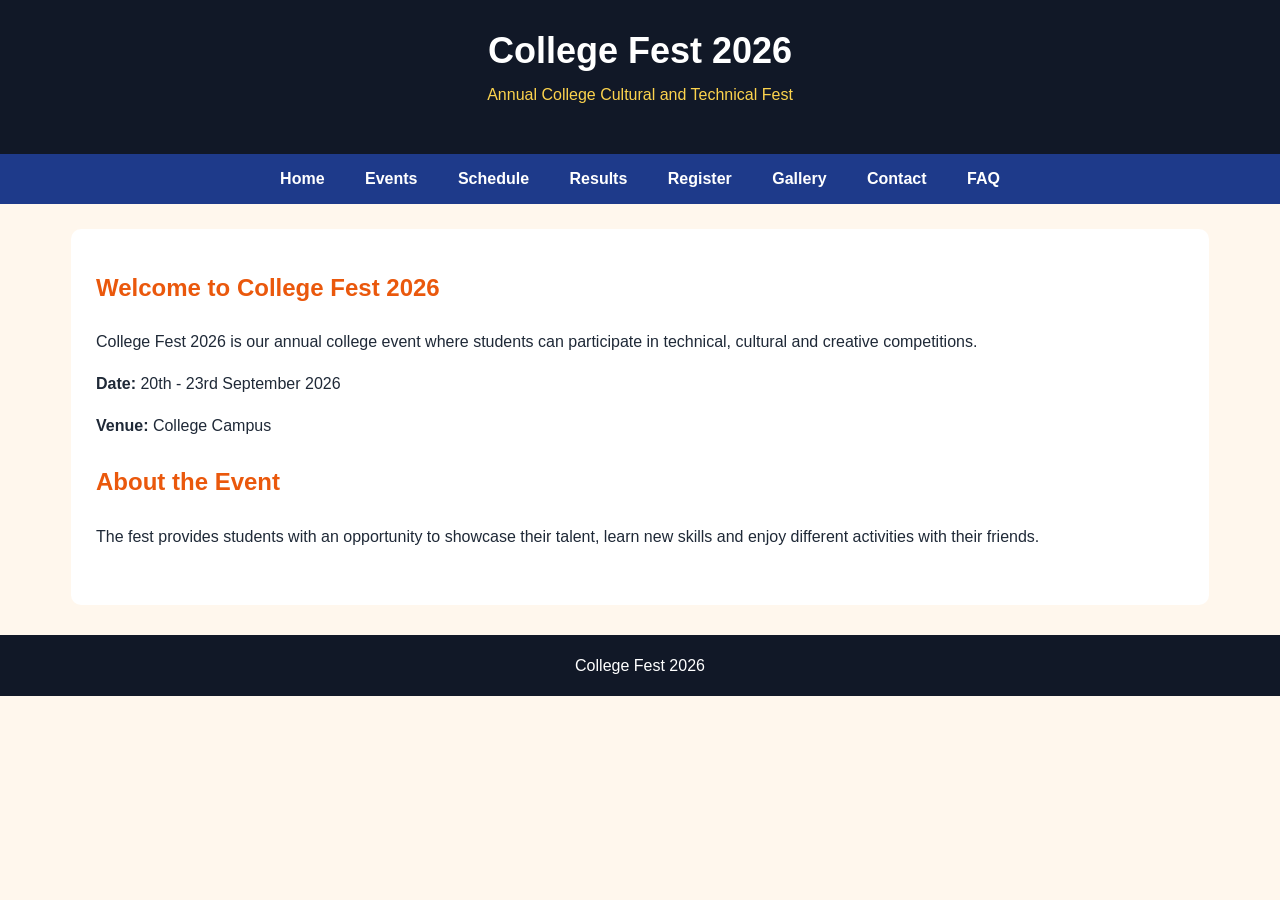
<file: index.html>
<!DOCTYPE html>
<html>
    <head>
        <title>College Fest 2026</title>
        <link rel="stylesheet" href="style.css">
    </head>

    <body>

    <header>
        <h1>College Fest 2026</h1>
        <p>Annual College Cultural and Technical Fest</p>
    </header>

    <nav>
        <a href="index.html">Home</a>
        <a href="events.html">Events</a>
        <a href="schedule.html">Schedule</a>
        <a href="results.html">Results</a>
        <a href="register.html">Register</a>
        <a href="gallery.html">Gallery</a>
        <a href="contact.html">Contact</a>
        <a href="faq.html">FAQ</a>
    </nav>

    <main>

        <section>
            <h2>Welcome to College Fest 2026</h2>

            <p>
                College Fest 2026 is our annual college event where
                students can participate in technical, cultural and
                creative competitions.
            </p>

            <p><b>Date:</b> 20th - 23rd September 2026</p>

            <p><b>Venue:</b> College Campus</p>
        </section>

        <section>
            <h2>About the Event</h2>

            <p>
                The fest provides students with an opportunity to
                showcase their talent, learn new skills and enjoy
                different activities with their friends.
            </p>
        </section>

        </main>

        <footer>
            <p>College Fest 2026</p>
        </footer>

    </body>
</html>
</file>
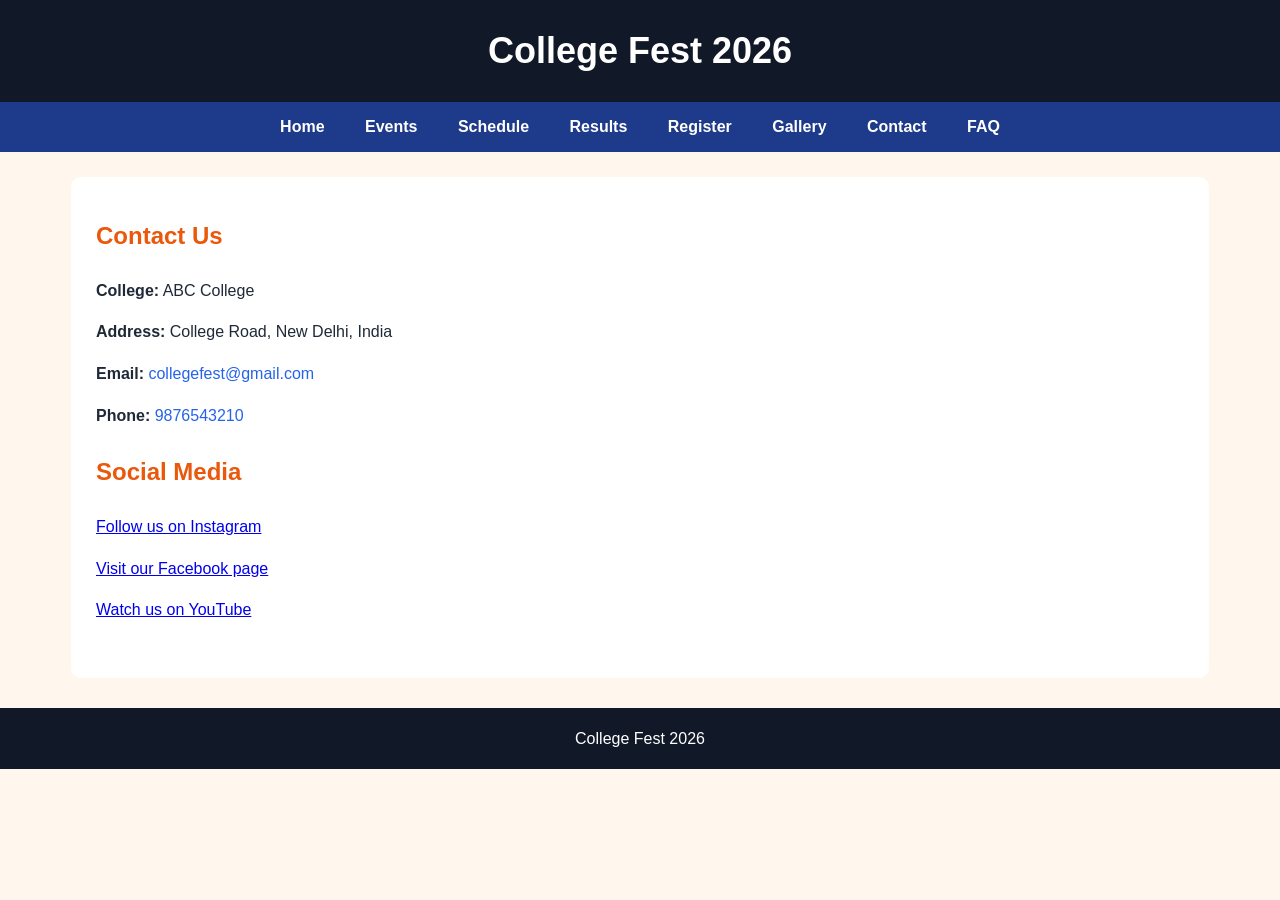
<file: contact.html>
<!DOCTYPE html>
<html>
    <head>
        <title>Contact - College Fest</title>
        <link rel="stylesheet" href="style.css">
    </head>

    <body>

        <header>
            <h1>College Fest 2026</h1>
        </header>

        <nav>
            <a href="index.html">Home</a>
            <a href="events.html">Events</a>
            <a href="schedule.html">Schedule</a>
            <a href="results.html">Results</a>
            <a href="register.html">Register</a>
            <a href="gallery.html">Gallery</a>
            <a href="contact.html">Contact</a>
            <a href="faq.html">FAQ</a>
        </nav>

        <main>

            <section>

                <h2>Contact Us</h2>

                <address>

                    <p>
                        <b>College:</b> ABC College
                    </p>

                    <p>
                        <b>Address:</b> College Road, New Delhi, India
                    </p>

                    <p>
                        <b>Email:</b>
                        <a href="mailto:collegefest@gmail.com">
                            collegefest@gmail.com
                        </a>
                    </p>

                    <p>
                        <b>Phone:</b>
                        <a href="tel:9876543210">
                            9876543210
                        </a>
                    </p>

                </address>

            </section>


            <section>

                <h2>Social Media</h2>

                <p>
                    <a href="https://www.instagram.com/" target="_blank">
                        Follow us on Instagram
                    </a>
                </p>

                <p>
                    <a href="https://www.facebook.com/" target="_blank">
                        Visit our Facebook page
                    </a>
                </p>

                <p>
                    <a href="https://www.youtube.com/" target="_blank">
                        Watch us on YouTube
                    </a>
                </p>

            </section>

        </main>

        <footer>
            <p>College Fest 2026</p>
        </footer>

    </body>
</html>
</file>
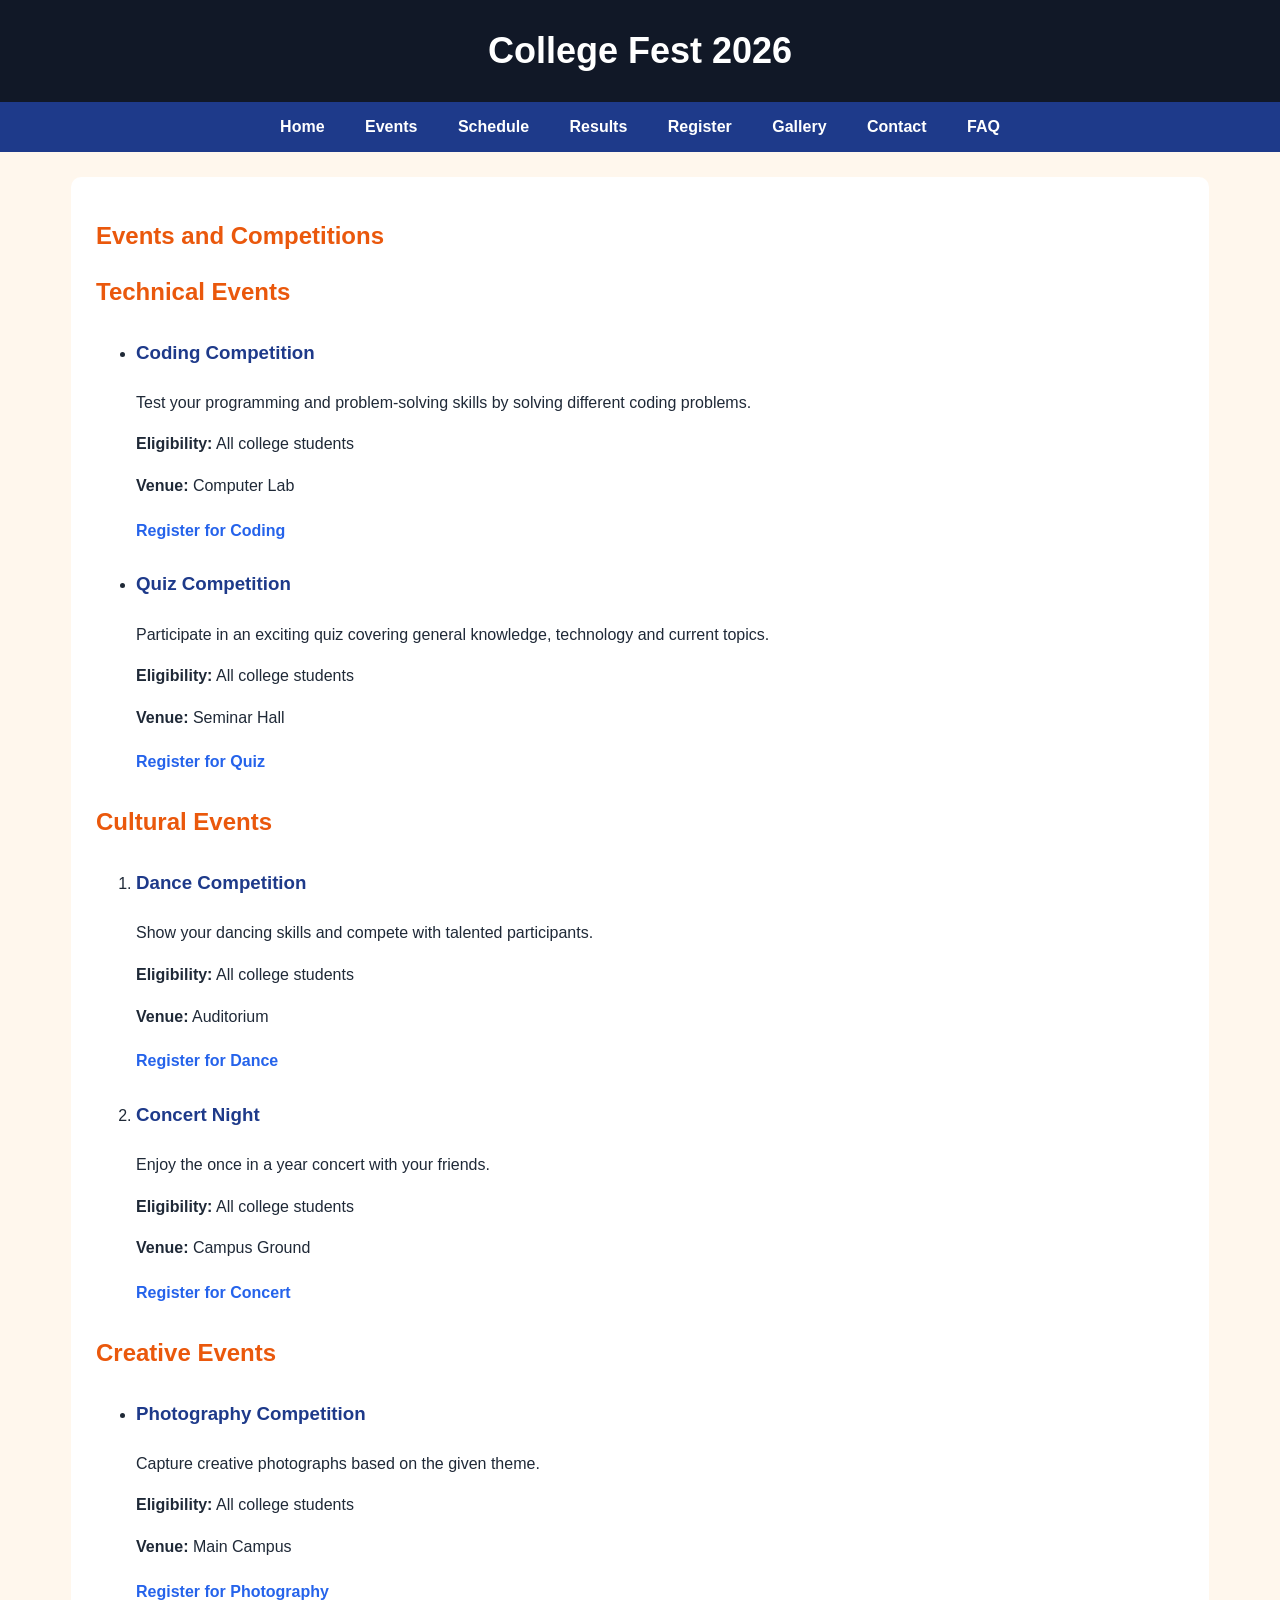
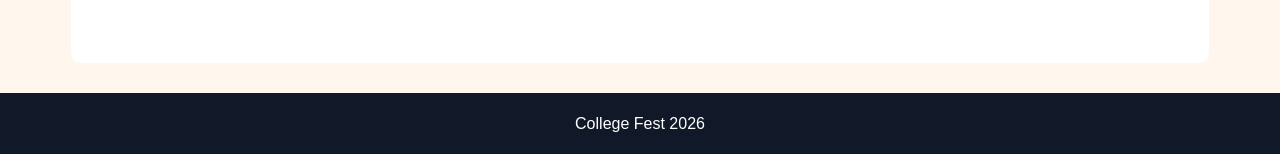
<file: events.html>
<!DOCTYPE html>
<html>
    <head>
        <title>Events - College Fest</title>
        <link rel="stylesheet" href="style.css">
    </head>

    <body>

        <header>
            <h1>College Fest 2026</h1>
        </header>

        <nav>
            <a href="index.html">Home</a>
            <a href="events.html">Events</a>
            <a href="schedule.html">Schedule</a>
            <a href="results.html">Results</a>
            <a href="register.html">Register</a>
            <a href="gallery.html">Gallery</a>
            <a href="contact.html">Contact</a>
            <a href="faq.html">FAQ</a>
        </nav>

        <main>

            <h2>Events and Competitions</h2>

            <section>
                <h2>Technical Events</h2>

                <ul>

                    <li>
                        <h3>Coding Competition</h3>

                        <p>
                            Test your programming and problem-solving skills
                            by solving different coding problems.
                        </p>

                        <p><b>Eligibility:</b> All college students</p>
                        <p><b>Venue:</b> Computer Lab</p>

                        <a href="register.html">Register for Coding</a>
                    </li>

                    <li>
                        <h3>Quiz Competition</h3>

                        <p>
                            Participate in an exciting quiz covering
                            general knowledge, technology and current topics.
                        </p>

                        <p><b>Eligibility:</b> All college students</p>
                        <p><b>Venue:</b> Seminar Hall</p>

                        <a href="register.html">Register for Quiz</a>
                    </li>

                </ul>
            </section>


            <section>
                <h2>Cultural Events</h2>

                <ol>

                    <li>
                        <h3>Dance Competition</h3>

                        <p>
                            Show your dancing skills and compete with
                            talented participants.
                        </p>

                        <p><b>Eligibility:</b> All college students</p>
                        <p><b>Venue:</b> Auditorium</p>

                        <a href="register.html">Register for Dance</a>
                    </li>

                    <li>
                        <h3>Concert Night</h3>

                        <p>
                            Enjoy the once in a year concert with your friends.
                        </p>

                        <p><b>Eligibility:</b> All college students</p>
                        <p><b>Venue:</b> Campus Ground</p>

                        <a href="register.html">Register for Concert</a>
                    </li>

                </ol>
            </section>


            <section>
                <h2>Creative Events</h2>

                <ul>

                    <li>
                        <h3>Photography Competition</h3>

                        <p>
                            Capture creative photographs based on the
                            given theme.
                        </p>

                        <p><b>Eligibility:</b> All college students</p>
                        <p><b>Venue:</b> Main Campus</p>

                        <a href="register.html">Register for Photography</a>
                    </li>

                </ul>
            </section>

        </main>

        <footer>
            <p>College Fest 2026</p>    
        </footer>

    </body>
</html>
</file>
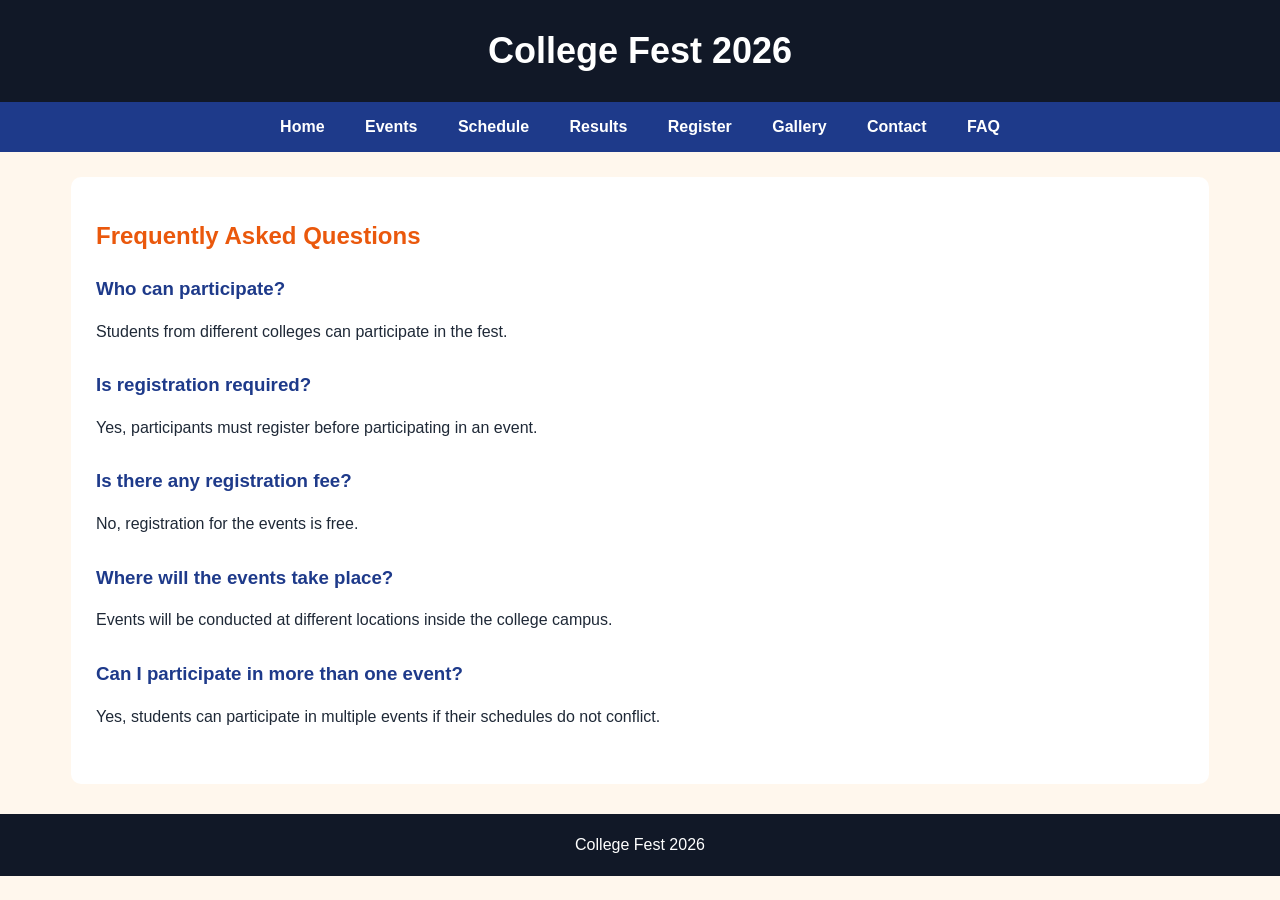
<file: faq.html>
<!DOCTYPE html>
<html>
    <head>
        <title>FAQ - College Fest</title>
        <link rel="stylesheet" href="style.css">
    </head>

    <body>

        <header>
            <h1>College Fest 2026</h1>
        </header>

        <nav>
            <a href="index.html">Home</a>
            <a href="events.html">Events</a>
            <a href="schedule.html">Schedule</a>
            <a href="results.html">Results</a>
            <a href="register.html">Register</a>
            <a href="gallery.html">Gallery</a>
            <a href="contact.html">Contact</a>
            <a href="faq.html">FAQ</a>
        </nav>

        <main>

            <h2>Frequently Asked Questions</h2>

            <section>

                <h3>Who can participate?</h3>

                <p>
                    Students from different colleges can participate
                    in the fest.
                </p>

            </section>


            <section>

                <h3>Is registration required?</h3>

                <p>
                    Yes, participants must register before participating
                    in an event.
                </p>

            </section>


            <section>

                <h3>Is there any registration fee?</h3>

                <p>
                    No, registration for the events is free.
                </p>

            </section>


            <section>

                <h3>Where will the events take place?</h3>

                <p>
                    Events will be conducted at different locations
                    inside the college campus.
                </p>

            </section>


            <section>

                <h3>Can I participate in more than one event?</h3>

                <p>
                    Yes, students can participate in multiple events
                    if their schedules do not conflict.
                </p>

            </section>

        </main>

        <footer>
            <p>College Fest 2026</p>
        </footer>

    </body>
</html>
</file>
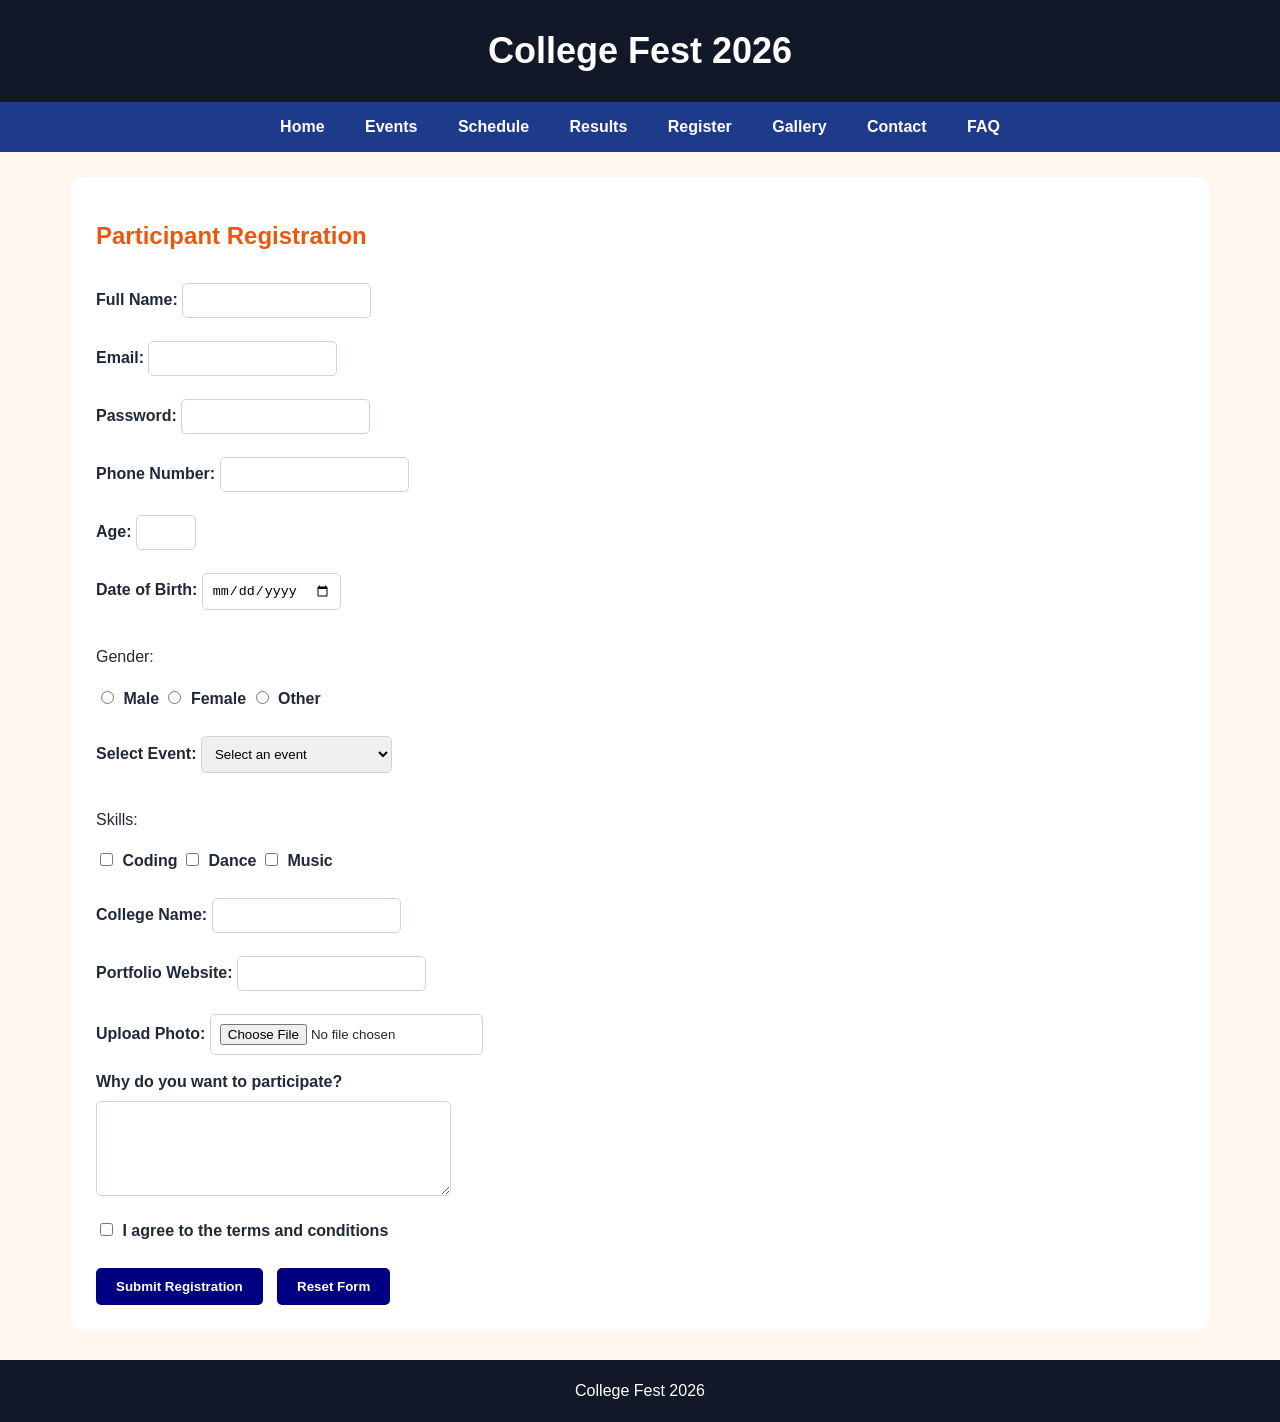
<file: register.html>
<!DOCTYPE html>
<html>
    <head>
        <title>Registration - College Fest</title>
        <link rel="stylesheet" href="style.css">
    </head>

    <body>

        <header>
            <h1>College Fest 2026</h1>
        </header>

        <nav>
            <a href="index.html">Home</a>
            <a href="events.html">Events</a>
            <a href="schedule.html">Schedule</a>
            <a href="results.html">Results</a>
            <a href="register.html">Register</a>
            <a href="gallery.html">Gallery</a>
            <a href="contact.html">Contact</a>
            <a href="faq.html">FAQ</a>
        </nav>

        <main>

            <h2>Participant Registration</h2>

            <form>

                <label for="name">Full Name:</label>
                <input type="text" id="name" name="name" required>

                <br><br>


                <label for="email">Email:</label>
                <input type="email" id="email" name="email" required>

                <br><br>


                <label for="password">Password:</label>
                <input type="password" id="password" name="password" required>

                <br><br>


                <label for="phone">Phone Number:</label>
                <input type="tel" id="phone" name="phone"
                    pattern="[0-9]{10}" required>

                <br><br>


                <label for="age">Age:</label>
                <input type="number" id="age" name="age"
                    min="16" max="60" required>

                <br><br>


                <label for="date">Date of Birth:</label>
                <input type="date" id="date" name="date" required>

                <br><br>


                <p>Gender:</p>

                <input type="radio" id="male" name="gender" value="Male" required>
                <label for="male">Male</label>

                <input type="radio" id="female" name="gender" value="Female">
                <label for="female">Female</label>

                <input type="radio" id="other" name="gender" value="Other">
                <label for="other">Other</label>

                <br><br>


                <label for="event">Select Event:</label>

                <select id="event" name="event" required>

                    <option value="">Select an event</option>
                    <option value="coding">Coding Competition</option>
                    <option value="quiz">Quiz Competition</option>
                    <option value="dance">Dance Competition</option>
                    <option value="singing">Concert Night</option>
                    <option value="photography">Photography Competition</option>

                </select>

                <br><br>


                <p>Skills:</p>

                <input type="checkbox" id="coding" name="skills" value="Coding">
                <label for="coding">Coding</label>

                <input type="checkbox" id="dance" name="skills" value="Dance">
                <label for="dance">Dance</label>

                <input type="checkbox" id="music" name="skills" value="Music">
                <label for="music">Music</label>

                <br><br>


                <label for="college">College Name:</label>
                <input type="text" id="college" name="college" required>

                <br><br>


                <label for="website">Portfolio Website:</label>
                <input type="url" id="website" name="website">

                <br><br>


                <label for="photo">Upload Photo:</label>
                <input type="file" id="photo" name="photo">

                <br><br>


                <label for="message">Why do you want to participate?</label>
                <br>
                <textarea id="message" name="message"
                        rows="5" cols="40" required></textarea>

                <br><br>


                <input type="checkbox" id="terms" name="terms" required>
                <label for="terms">
                    I agree to the terms and conditions
                </label>

                <br><br>


                <input type="submit" value="Submit Registration">

                <input type="reset" value="Reset Form">

            </form>

        </main>

        <footer>
            <p>College Fest 2026</p>
        </footer>

    </body>
</html>
</file>
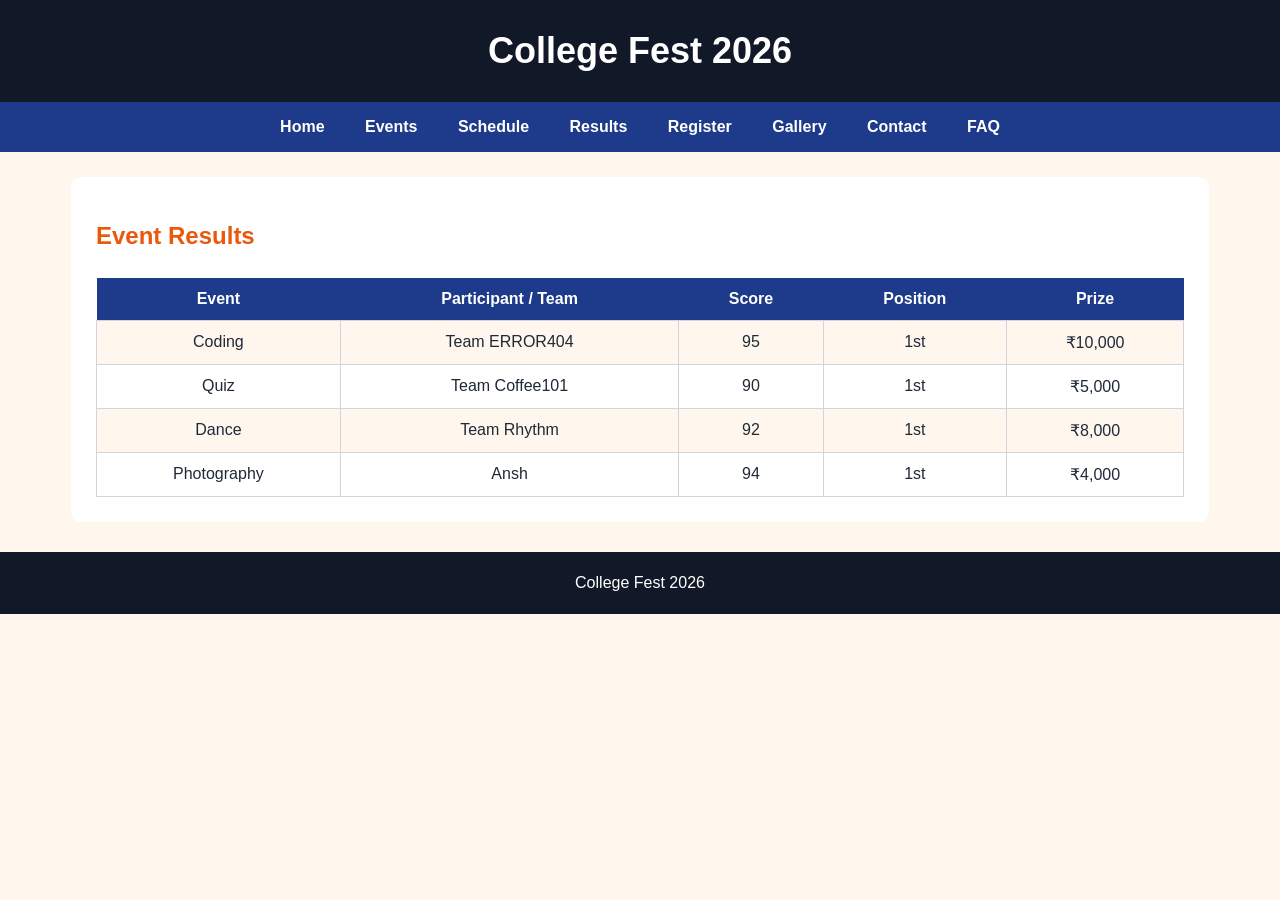
<file: results.html>
<!DOCTYPE html>
<html>
    <head>
        <title>Results - College Fest</title>
        <link rel="stylesheet" href="style.css">
    </head>

    <body>

        <header>
            <h1>College Fest 2026</h1>
        </header>

        <nav>
            <a href="index.html">Home</a>
            <a href="events.html">Events</a>
            <a href="schedule.html">Schedule</a>
            <a href="results.html">Results</a>
            <a href="register.html">Register</a>
            <a href="gallery.html">Gallery</a>
            <a href="contact.html">Contact</a>
            <a href="faq.html">FAQ</a>
        </nav>

        <main>

            <h2>Event Results</h2>

            <table>

                <tr>
                    <th>Event</th>
                    <th>Participant / Team</th>
                    <th>Score</th>
                    <th>Position</th>
                    <th>Prize</th>
                </tr>

                <tr>
                    <td>Coding</td>
                    <td>Team ERROR404</td>
                    <td>95</td>
                    <td>1st</td>
                    <td>₹10,000</td>
                </tr>

                <tr>
                    <td>Quiz</td>
                    <td>Team Coffee101</td>
                    <td>90</td>
                    <td>1st</td>
                    <td>₹5,000</td>
                </tr>

                <tr>
                    <td>Dance</td>
                    <td>Team Rhythm</td>
                    <td>92</td>
                    <td>1st</td>
                    <td>₹8,000</td>
                </tr>

                <tr>
                    <td>Photography</td>
                    <td>Ansh</td>
                    <td>94</td>
                    <td>1st</td>
                    <td>₹4,000</td>
                </tr>

            </table>

        </main>

        <footer>
            <p>College Fest 2026</p>
        </footer>

    </body>
</html>
</file>
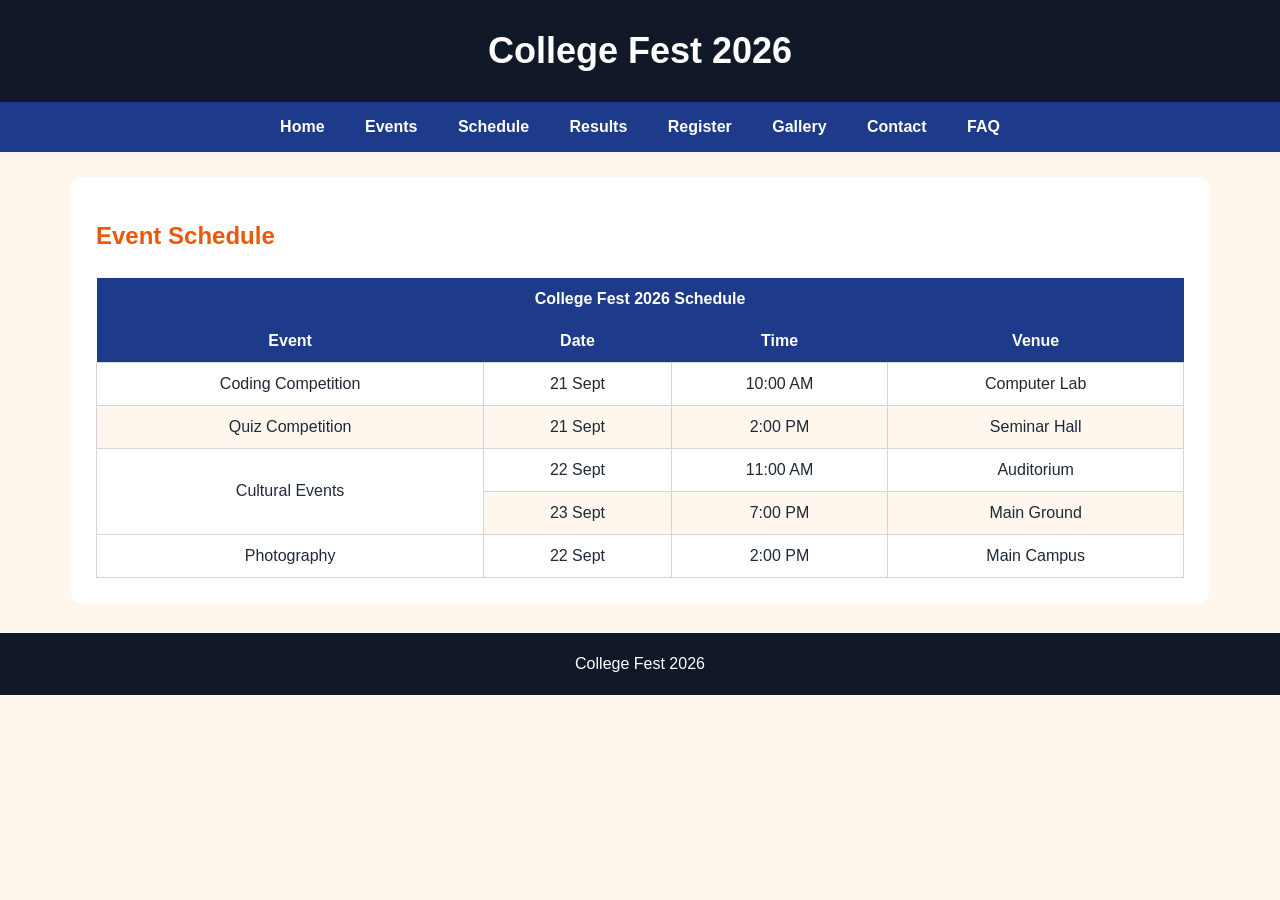
<file: schedule.html>
<!DOCTYPE html>
<html>
    <head>
        <title>Schedule - College Fest</title>
        <link rel="stylesheet" href="style.css">
    </head>

    <body>

        <header>
            <h1>College Fest 2026</h1>
        </header>

        <nav>
            <a href="index.html">Home</a>
            <a href="events.html">Events</a>
            <a href="schedule.html">Schedule</a>
            <a href="results.html">Results</a>
            <a href="register.html">Register</a>
            <a href="gallery.html">Gallery</a>
            <a href="contact.html">Contact</a>
            <a href="faq.html">FAQ</a>
        </nav>

        <main>

            <h2>Event Schedule</h2>

            <table>

                <tr>
                    <th colspan="4">College Fest 2026 Schedule</th>
                </tr>

                <tr>
                    <th>Event</th>
                    <th>Date</th>
                    <th>Time</th>
                    <th>Venue</th>
                </tr>

                <tr>
                    <td>Coding Competition</td>
                    <td>21 Sept</td>
                    <td>10:00 AM</td>
                    <td>Computer Lab</td>
                </tr>

                <tr>
                    <td>Quiz Competition</td>
                    <td>21 Sept</td>
                    <td>2:00 PM</td>
                    <td>Seminar Hall</td>
                </tr>

                <tr>
                    <td rowspan="2">Cultural Events</td>
                    <td>22 Sept</td>
                    <td>11:00 AM</td>
                    <td>Auditorium</td>
                </tr>

                <tr>
                    <td>23 Sept</td>
                    <td>7:00 PM</td>
                    <td>Main Ground</td>
                </tr>

                <tr>
                    <td>Photography</td>
                    <td>22 Sept</td>
                    <td>2:00 PM</td>
                    <td>Main Campus</td>
                </tr>

            </table>

        </main>

        <footer>
            <p>College Fest 2026</p>
        </footer>

    </body>
</html>
</file>
<file: style.css>
body {
    font-family: Arial, sans-serif;
    margin: 0;
    background-color: #FFF7ED;
    color: #1F2937;
}

header {
    background-color: #111827;
    color: white;
    text-align: center;
    padding: 30px;
}

header h1 {
    margin: 0;
    font-size: 36px;
}

header p {
    margin-top: 10px;
    color: #FCD34D;
}

nav {
    background-color: #1E3A8A;
    padding: 16px;
    text-align: center;
}

nav a {
    color: white;
    text-decoration: none;
    margin: 10px;
    padding: 8px;
    font-weight: bold;
}

nav a:hover {
    color: #FBBF24;
}

main {
    width: 85%;
    margin: 25px auto;
    background-color: white;
    padding: 25px;
    border-radius: 10px;
}

h2 {
    color: #EA580C;
    padding-bottom: 8px;
}

h3 {
    color: #1E3A8A;
}

p {
    line-height: 1.6;
}

section {
    margin-bottom: 30px;
}

ul,ol {
    line-height: 2;
}

li {
    margin-bottom: 10px;
}

li a {
    color: #2563EB;
    text-decoration: none;
    font-weight: bold;
}

li a:hover {
    color: #EC4899;
}

table {
    width: 100%;
    border-collapse: collapse;
    margin-top: 20px;
}

th {
    background-color: #1E3A8A;
    color: white;
    padding: 12px;
}

td {
    padding: 12px;
    border: 1px solid #D1D5DB;
    text-align: center;
}

tr:nth-child(even) {
    background-color: #FFF7ED;
}

tr:hover {
    background-color: #FEF3C7;
}

form {
    width: 70%;
}

label {
    display: inline-block;
    margin-bottom: 5px;
    font-weight: bold;
}

input,
select,
textarea {
    padding: 9px;
    border: 1px solid #CBD5E1;
    border-radius: 5px;
    margin-top: 5px;
}

input:focus,
select:focus,
textarea:focus {
    outline: none;
    border: 2px solid #EC4899;
}

input[type="radio"],
input[type="checkbox"] {
    margin-right: 5px;
}

input[type="submit"],
input[type="reset"] {
    background-color: navy;
    color: white;
    border: none;
    padding: 11px 20px;
    margin-right: 10px;
    cursor: pointer;
    border-radius: 5px;
    font-weight: bold;
}

input[type="submit"]:hover {
    background-color: #EA580C;
}

input[type="reset"]:hover {
    background-color: #EA580C;
}

.gallery {
    display: grid;
    grid-template-columns: 1fr 1fr 1fr;
    gap: 20px;
}

.gallery figure {
    margin: 0;
    background-color: #FFF7ED;
    padding: 10px;
    border-radius: 8px;
}

.gallery img {
    width: 100%;
    height: 200px;
    object-fit: cover;
    border-radius: 5px;
}

.gallery figure:hover {
    transform: scale(1.02);
}

.gallery figcaption {
    padding: 10px;
    text-align: center;
    font-weight: bold;
    color: #EA580C;
}

address {
    font-style: normal;
    line-height: 1.8;
}

address a {
    color: #2563EB;
    text-decoration: none;
}

address a:hover {
    color: #EC4899;
}

footer {
    background-color: #111827;
    color: white;
    text-align: center;
    padding: 18px;
    margin-top: 30px;
}

footer p {
    margin: 0;
}
</file>
